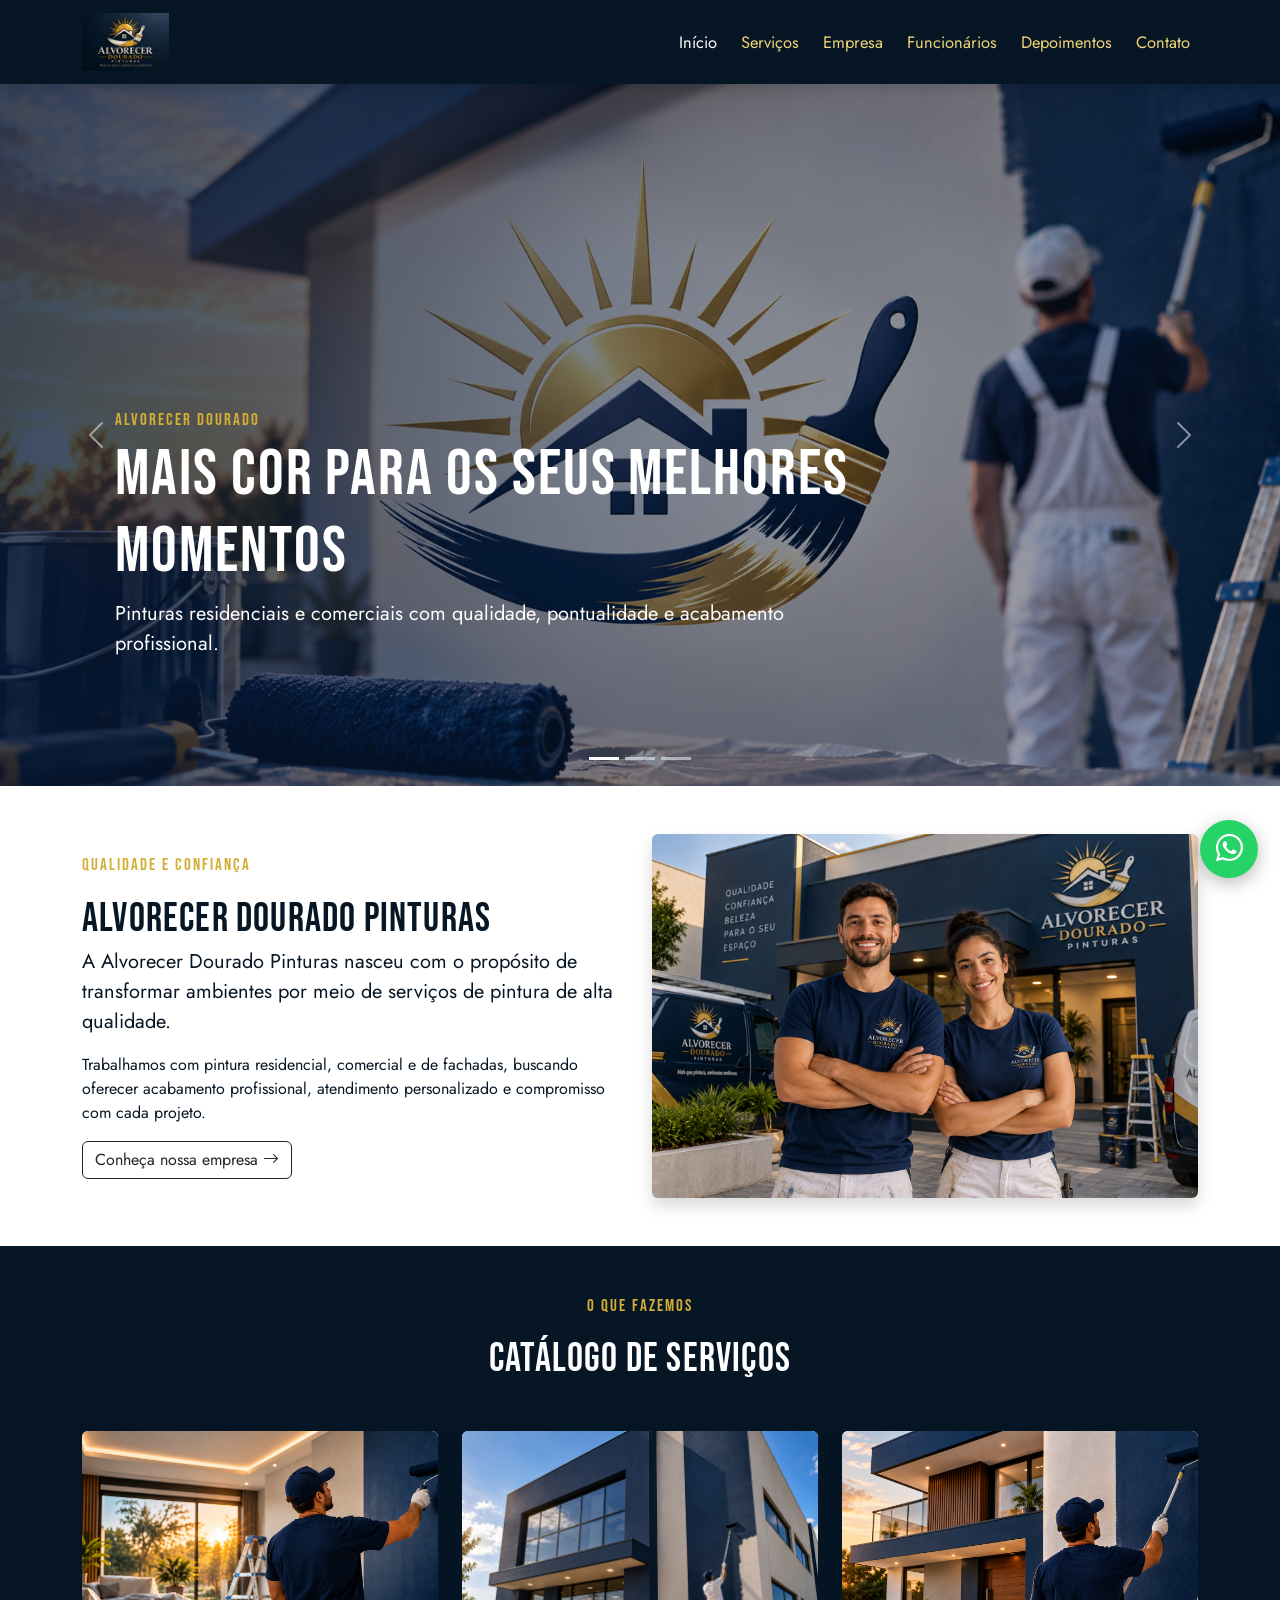
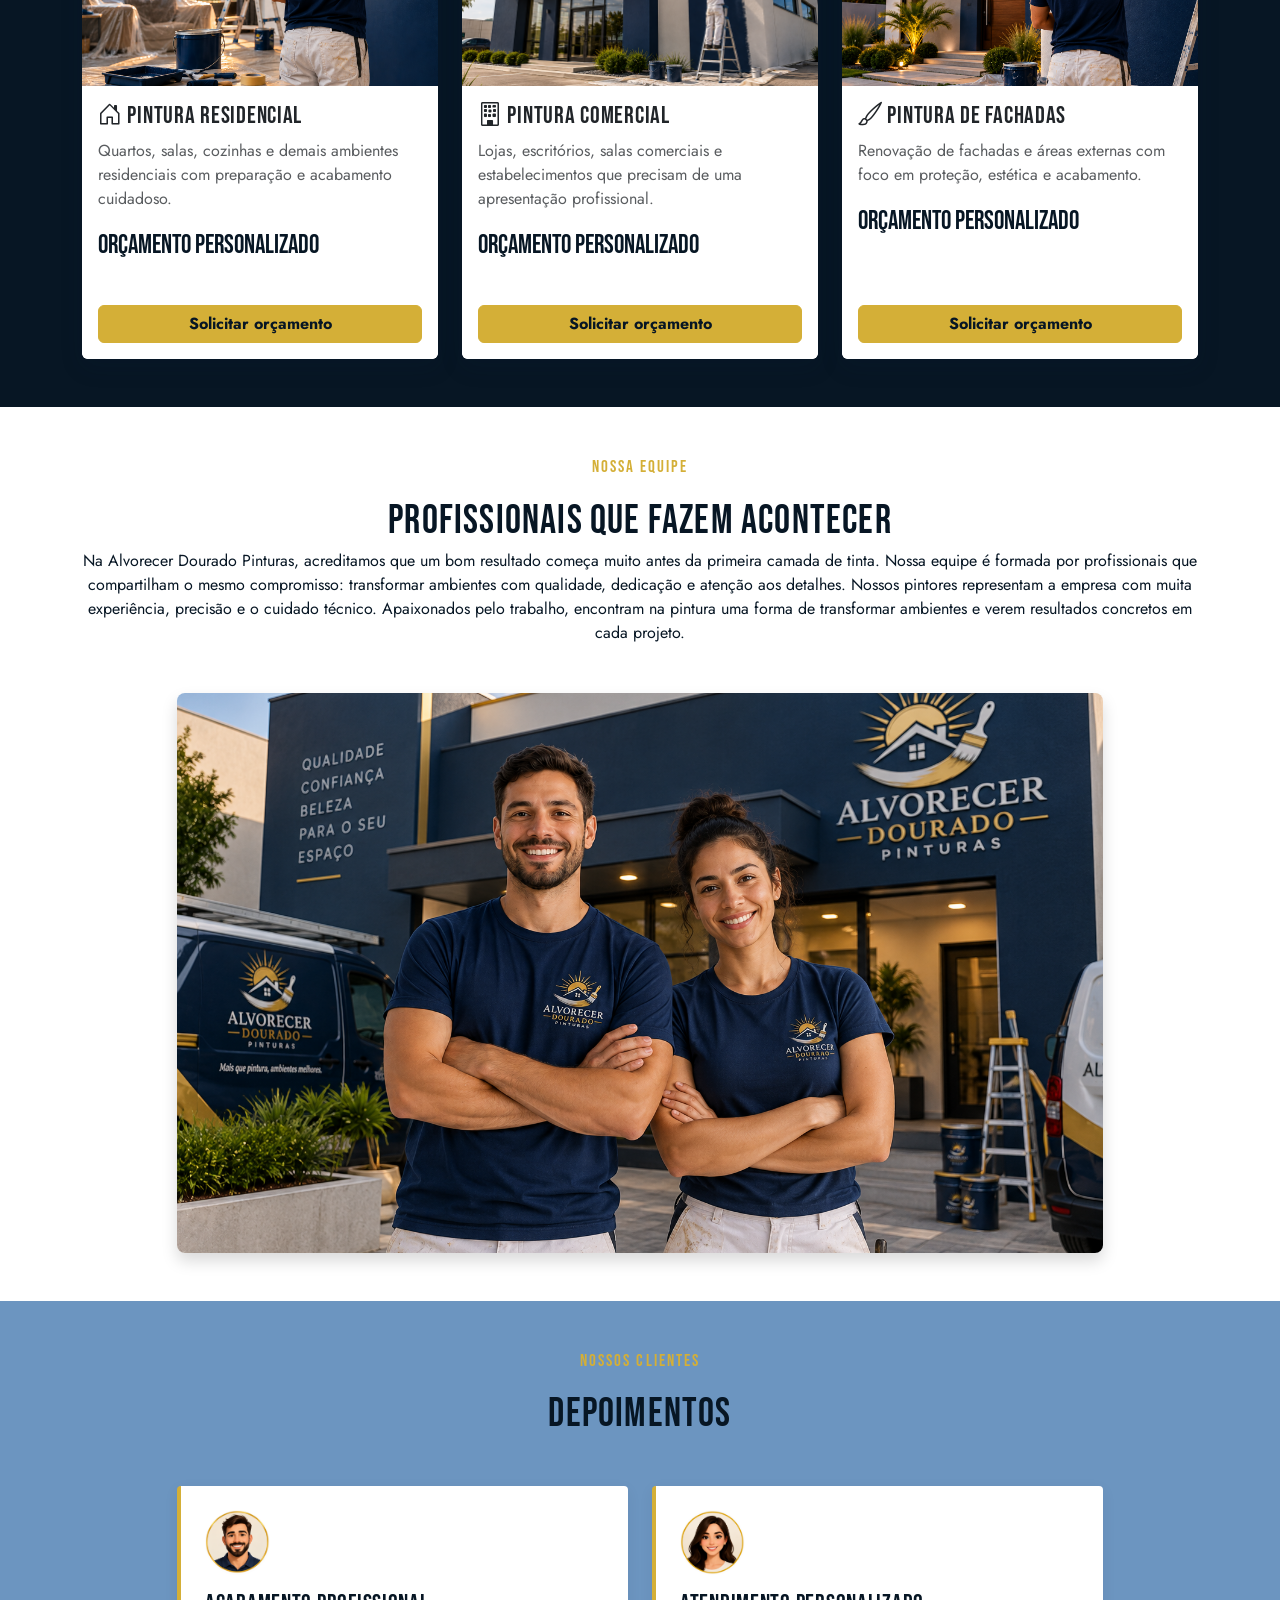
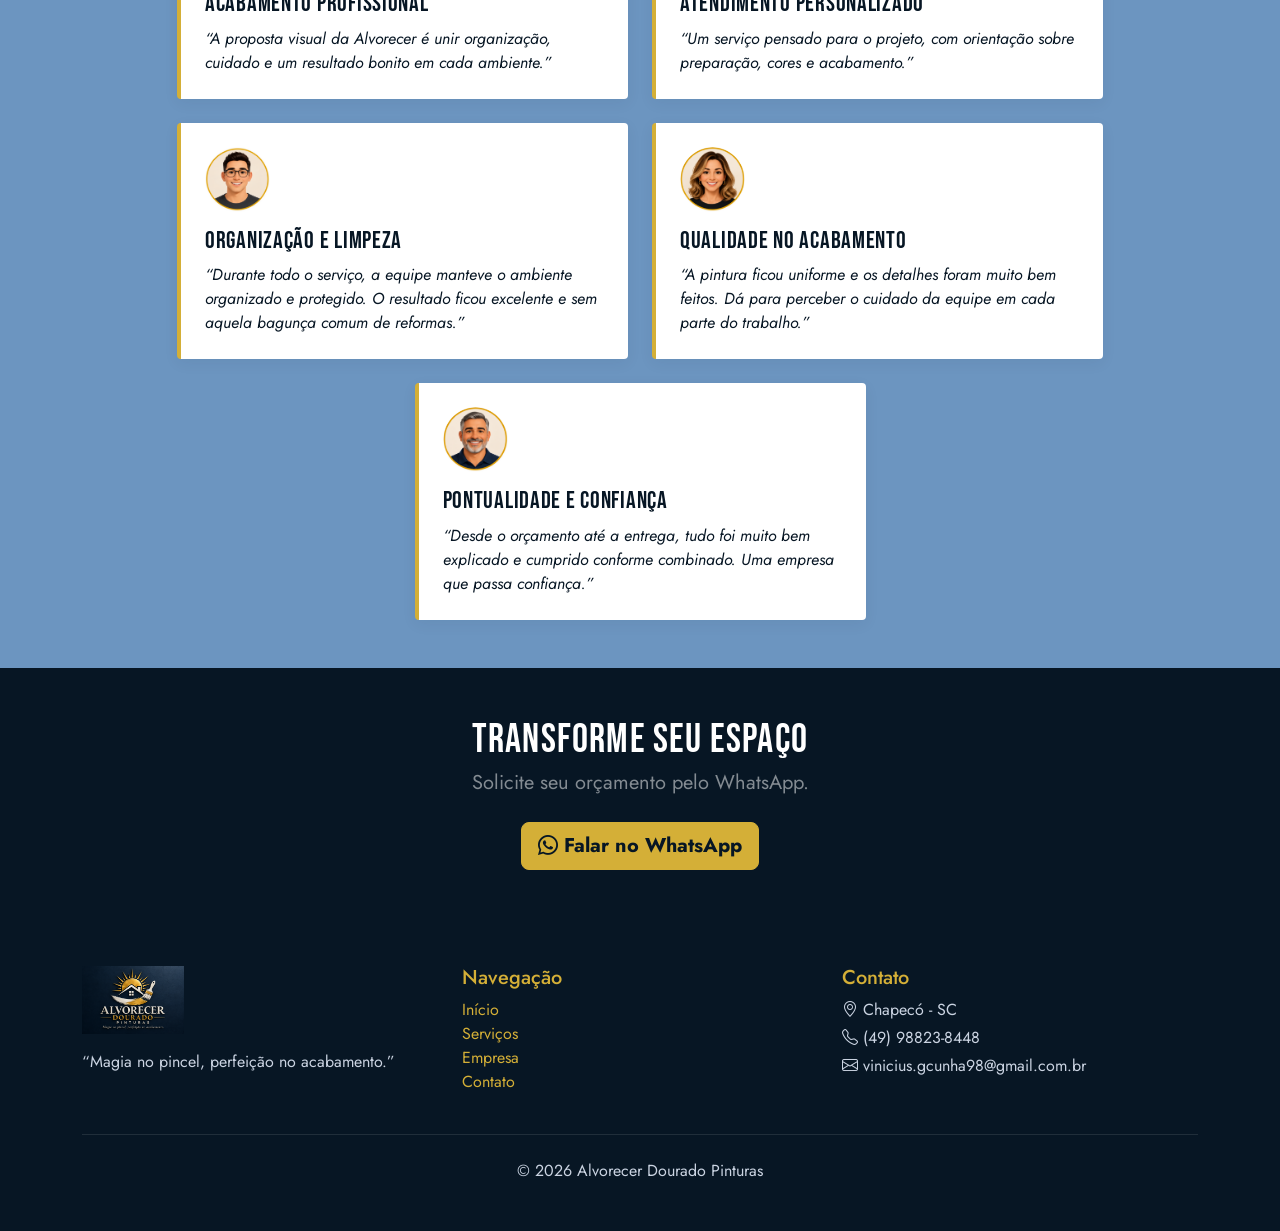
<file: index.html>
<!DOCTYPE html>
<html lang="pt-BR">
<head>
    <meta charset="UTF-8">
    <meta name="viewport" content="width=device-width, initial-scale=1.0">
    <title>Alvorecer Dourado Pinturas | Magia no pincel, perfeição no acabamento</title>
    <meta name="description" content="Alvorecer Dourado Pinturas - pintura residencial, comercial e de fachadas em Chapecó - SC.">
    <link href="https://cdn.jsdelivr.net/npm/bootstrap@5.3.3/dist/css/bootstrap.min.css" rel="stylesheet">
    <link rel="stylesheet" href="https://cdn.jsdelivr.net/npm/bootstrap-icons@1.11.3/font/bootstrap-icons.css">
    <link rel="preconnect" href="https://fonts.googleapis.com">
    <link href="https://fonts.googleapis.com/css2?family=Bebas+Neue&family=Jost:wght@400;500;600;700&display=swap" rel="stylesheet">
    <link rel="stylesheet" href="css/style.css">
</head>
<body>
    <nav class="navbar navbar-expand-lg navbar-alvorecer sticky-top py-2">
        <div class="container">
            <a class="navbar-brand" href="index.html">
                <img src="img/logo.png" alt="Alvorecer Dourado Pinturas">
            </a>
            <button class="navbar-toggler" type="button" data-bs-toggle="collapse" data-bs-target="#navMenu">
                <span class="navbar-toggler-icon"></span>
            </button>
            <div class="collapse navbar-collapse" id="navMenu">
                <ul class="navbar-nav ms-auto text-center gap-2">
                    <li class="nav-item"><a class="nav-link active" href="index.html#home">Início</a></li>
                    <li class="nav-item"><a class="nav-link" href="index.html#servicos">Serviços</a></li>
                    <li class="nav-item"><a class="nav-link" href="empresa.html">Empresa</a></li>
                    <li class="nav-item"><a class="nav-link" href="index.html#funcionarios">Funcionários</a></li>
                    <li class="nav-item"><a class="nav-link" href="index.html#depoimentos">Depoimentos</a></li>
                    <li class="nav-item"><a class="nav-link" href="contato.html">Contato</a></li>
                </ul>
            </div>
        </div>
    </nav>
    <header id="home">
        <div id="heroCarousel" class="carousel slide hero-carousel" data-bs-ride="carousel">
            <div class="carousel-indicators">
                <button type="button" data-bs-target="#heroCarousel" data-bs-slide-to="0" class="active"></button>
                <button type="button" data-bs-target="#heroCarousel" data-bs-slide-to="1"></button>
                <button type="button" data-bs-target="#heroCarousel" data-bs-slide-to="2"></button>
            </div>

            <div class="carousel-inner">
                <div class="carousel-item active service1">
                    <div class="carousel-caption text-start text-white">
                        <p class="section-kicker mb-1">ALVORECER DOURADO</p>
                        <h1 class="brand-font">Mais cor para os seus melhores momentos</h1>
                        <p class="fs-5 d-none d-md-block">Pinturas residenciais e comerciais com qualidade, pontualidade e acabamento profissional.</p>
                    </div>
                </div>

                <div class="carousel-item hero-img">
                    <div class="carousel-caption text-start text-white">
                        <p class="section-kicker mb-1">TRANSFORMANDO AMBIENTES</p>
                        <h1 class="brand-font">Magia no pincel, perfeição no acabamento</h1>
                        <p class="fs-5 d-none d-md-block">Um projeto bem pintado muda a sensação de todo ambiente.</p>
                    </div>
                </div>

                <div class="carousel-item service3">
                    <div class="carousel-caption text-start text-white">
                        <p class="section-kicker mb-1">PINTURA EXTERNA</p>
                        <h1 class="brand-font">Renove sua fachada</h1>
                        <p class="fs-5 d-none d-md-block">Valorize sua casa ou empresa com uma pintura externa feita para durar.</p>
                    </div>
                </div>
            </div>

            <button class="carousel-control-prev" type="button" data-bs-target="#heroCarousel" data-bs-slide="prev">
                <span class="carousel-control-prev-icon"></span>
            </button>
            <button class="carousel-control-next" type="button" data-bs-target="#heroCarousel" data-bs-slide="next">
                <span class="carousel-control-next-icon"></span>
            </button>
        </div>
    </header>
    <section class="py-5 bg-white">
        <div class="container">
            <div class="row align-items-center g-4">
                <div class="col-lg-6">
                    <p class="section-kicker">QUALIDADE E CONFIANÇA</p>
                    <h2 class="section-title">Alvorecer Dourado Pinturas</h2>
                    <p class="fs-5">A Alvorecer Dourado Pinturas nasceu com o propósito de transformar ambientes por meio de serviços de pintura de alta qualidade.</p>
                    <p>Trabalhamos com pintura residencial, comercial e de fachadas, buscando oferecer acabamento profissional, atendimento personalizado e compromisso com cada projeto.</p>
                    <a href="empresa.html" class="btn btn-outline-dark">
                        Conheça nossa empresa <i class="bi bi-arrow-right"></i>
                    </a>
                </div>
                <div class="col-lg-6">
                    <img src="img/funcionarios.png" class="img-fluid rounded shadow" alt="Equipe Alvorecer Dourado Pinturas">
                </div>
            </div>
        </div>
    </section>
    <section id="servicos" class="py-5 bg-navy">
        <div class="container">
            <div class="text-center mb-5">
                <p class="section-kicker text-gold">O QUE FAZEMOS</p>
                <h2 class="section-title text-white">Catálogo de Serviços</h2>
            </div>

            <div class="row g-4">
                <div class="col-md-4">
                    <div class="card card-service h-100">
                        <img src="img/pintura-residencial.png" class="card-img-top" alt="Pintura Residencial">
                        <div class="card-body">
                            <h3 class="h4"><i class="bi bi-house-door"></i> Pintura Residencial</h3>
                            <p class="text-muted">Quartos, salas, cozinhas e demais ambientes residenciais com preparação e acabamento cuidadoso.</p>
                            <p class="price-tag">Orçamento personalizado</p>
                        </div>
                        <div class="card-footer bg-white border-0 pb-3 d-grid">
                            <a href="servico1.html" class="btn btn-gold">Solicitar orçamento</a>
                        </div>
                    </div>
                </div>

                <div class="col-md-4">
                    <div class="card card-service h-100">
                        <img src="img/pintura-comercial.png" class="card-img-top" alt="Pintura Comercial">
                        <div class="card-body">
                            <h3 class="h4"><i class="bi bi-building"></i> Pintura Comercial</h3>
                            <p class="text-muted">Lojas, escritórios, salas comerciais e estabelecimentos que precisam de uma apresentação profissional.</p>
                            <p class="price-tag">Orçamento personalizado</p>
                        </div>
                        <div class="card-footer bg-white border-0 pb-3 d-grid">
                            <a href="servico2.html" class="btn btn-gold">Solicitar orçamento</a>
                        </div>
                    </div>
                </div>

                <div class="col-md-4">
                    <div class="card card-service h-100">
                        <img src="img/pintura-fachada.png" class="card-img-top" alt="Pintura de Fachadas">
                        <div class="card-body">
                            <h3 class="h4"><i class="bi bi-brush"></i> Pintura de Fachadas</h3>
                            <p class="text-muted">Renovação de fachadas e áreas externas com foco em proteção, estética e acabamento.</p>
                            <p class="price-tag">Orçamento personalizado</p>
                        </div>
                        <div class="card-footer bg-white border-0 pb-3 d-grid">
                            <a href="servico3.html" class="btn btn-gold">Solicitar orçamento</a>
                        </div>
                    </div>
                </div>
            </div>
        </div>
    </section>
    <section id="funcionarios" class="py-5 bg-white">
        <div class="container">
            <div class="text-center mb-5">
                <p class="section-kicker">NOSSA EQUIPE</p>
                <h2 class="section-title">Profissionais que fazem acontecer</h2>
                <p>Na Alvorecer Dourado Pinturas, acreditamos que um bom resultado começa muito antes da primeira camada de tinta.
                Nossa equipe é formada por profissionais que compartilham o mesmo compromisso: transformar ambientes com qualidade, dedicação e atenção aos detalhes.

                Nossos pintores representam a empresa com muita experiência, precisão e o cuidado técnico. Apaixonados pelo trabalho,
                encontram na pintura uma forma de transformar ambientes e verem resultados concretos em cada projeto.                
            </p>
            </div>

            <div class="row justify-content-center">
                <div class="col-lg-10">
                    <img src="img/funcionarios.png" class="equipe-img shadow" alt="Equipe da Alvorecer Dourado Pinturas">
                </div>
            </div>
        </div>
    </section>
        <section id="depoimentos" class="py-5">
        <div class="container">
            <div class="text-center mb-5">
                <p class="section-kicker">NOSSOS CLIENTES</p>
                <h2 class="section-title">Depoimentos</h2>
            </div>

            <div class="row g-4 justify-content-center">
                <div class="col-md-5">
                    <div class="testimonial-card">
                        <img src="img/cliente1.png" class="clientes" alt="clientes da Alvorecer Dourado Pinturas">
                        <h4>Acabamento profissional</h4>
                        <p class="mb-0 fst-italic">“A proposta visual da Alvorecer é unir organização, cuidado e um resultado bonito em cada ambiente.”</p>
                    </div>
                </div>

                <div class="col-md-5">
                    <div class="testimonial-card">
                         <img src="img/cliente2.png" class="clientes" alt="clientes da Alvorecer Dourado Pinturas">
                        <h4>Atendimento personalizado</h4>
                        <p class="mb-0 fst-italic">“Um serviço pensado para o projeto, com orientação sobre preparação, cores e acabamento.”</p>
                    </div>
                </div>

                <div class="col-md-5">
                    <div class="testimonial-card">
                         <img src="img/cliente3.png" class="clientes" alt="clientes da Alvorecer Dourado Pinturas">
                        <h4>Organização e Limpeza</h4>
                        <p class="mb-0 fst-italic">“Durante todo o serviço, a equipe manteve o ambiente organizado e protegido. O resultado ficou excelente e sem aquela bagunça comum de reformas.”</p>
                    </div>
                </div>
                
                <div class="col-md-5">
                    <div class="testimonial-card">
                         <img src="img/cliente4.png" class="clientes" alt="clientes da Alvorecer Dourado Pinturas">
                        <h4>Qualidade no Acabamento</h4>
                        <p class="mb-0 fst-italic">“A pintura ficou uniforme e os detalhes foram muito bem feitos. Dá para perceber o cuidado da equipe em cada parte do trabalho.”</p>
                    </div>
                </div>
                
                                <div class="col-md-5">
                    <div class="testimonial-card">
                         <img src="img/cliente5.png" class="clientes" alt="clientes da Alvorecer Dourado Pinturas">
                        <h4>Pontualidade e Confiança</h4>
                        <p class="mb-0 fst-italic">“Desde o orçamento até a entrega, tudo foi muito bem explicado e cumprido conforme combinado. Uma empresa que passa confiança.”</p>
                    </div>
                </div>
            </div>
        </div>
    </section>
    <section class="py-5 bg-navy text-center">
        <div class="container">
            <h2 class="text-white section-title">Transforme seu espaço</h2>
            <p class="text-white-50 fs-5 mb-4">Solicite seu orçamento pelo WhatsApp.</p>
            <a href="https://wa.me/5549988238448" target="_blank" class="btn btn-gold btn-lg">
                <i class="bi bi-whatsapp"></i> Falar no WhatsApp
            </a>
        </div>
    </section>
    <footer class="site-footer py-5">
        <div class="container">
            <div class="row g-4">
                <div class="col-md-4">
                    <img src="img/logo.png" alt="Logo Alvorecer Dourado Pinturas" class="footer-logo">
                    <p class="mt-3">“Magia no pincel, perfeição no acabamento.”</p>
                </div>

                <div class="col-md-4">
                    <h5 class="text-gold">Navegação</h5>
                    <ul class="list-unstyled">
                        <li><a href="index.html#home">Início</a></li>
                        <li><a href="index.html#servicos">Serviços</a></li>
                        <li><a href="empresa.html">Empresa</a></li>
                        <li><a href="contato.html">Contato</a></li>
                    </ul>
                </div>

                <div class="col-md-4">
                    <h5 class="text-gold">Contato</h5>
                    <p class="mb-1"><i class="bi bi-geo-alt"></i> Chapecó - SC</p>
                    <p class="mb-1"><i class="bi bi-telephone"></i> (49) 98823-8448</p>
                    <p class="mb-1"><i class="bi bi-envelope"></i> vinicius.gcunha98@gmail.com.br</p>
                </div>
            </div>

            <hr class="border-secondary my-4">
            <p class="text-center mb-0">© 2026 Alvorecer Dourado Pinturas</p>
        </div>
    </footer>
    <a href="https://wa.me/5549988238448" target="_blank" class="whatsapp-float" aria-label="WhatsApp">
        <i class="bi bi-whatsapp"></i>
    </a>
    <script src="https://cdn.jsdelivr.net/npm/bootstrap@5.3.3/dist/js/bootstrap.bundle.min.js"></script>
</body>
</html>
</file>
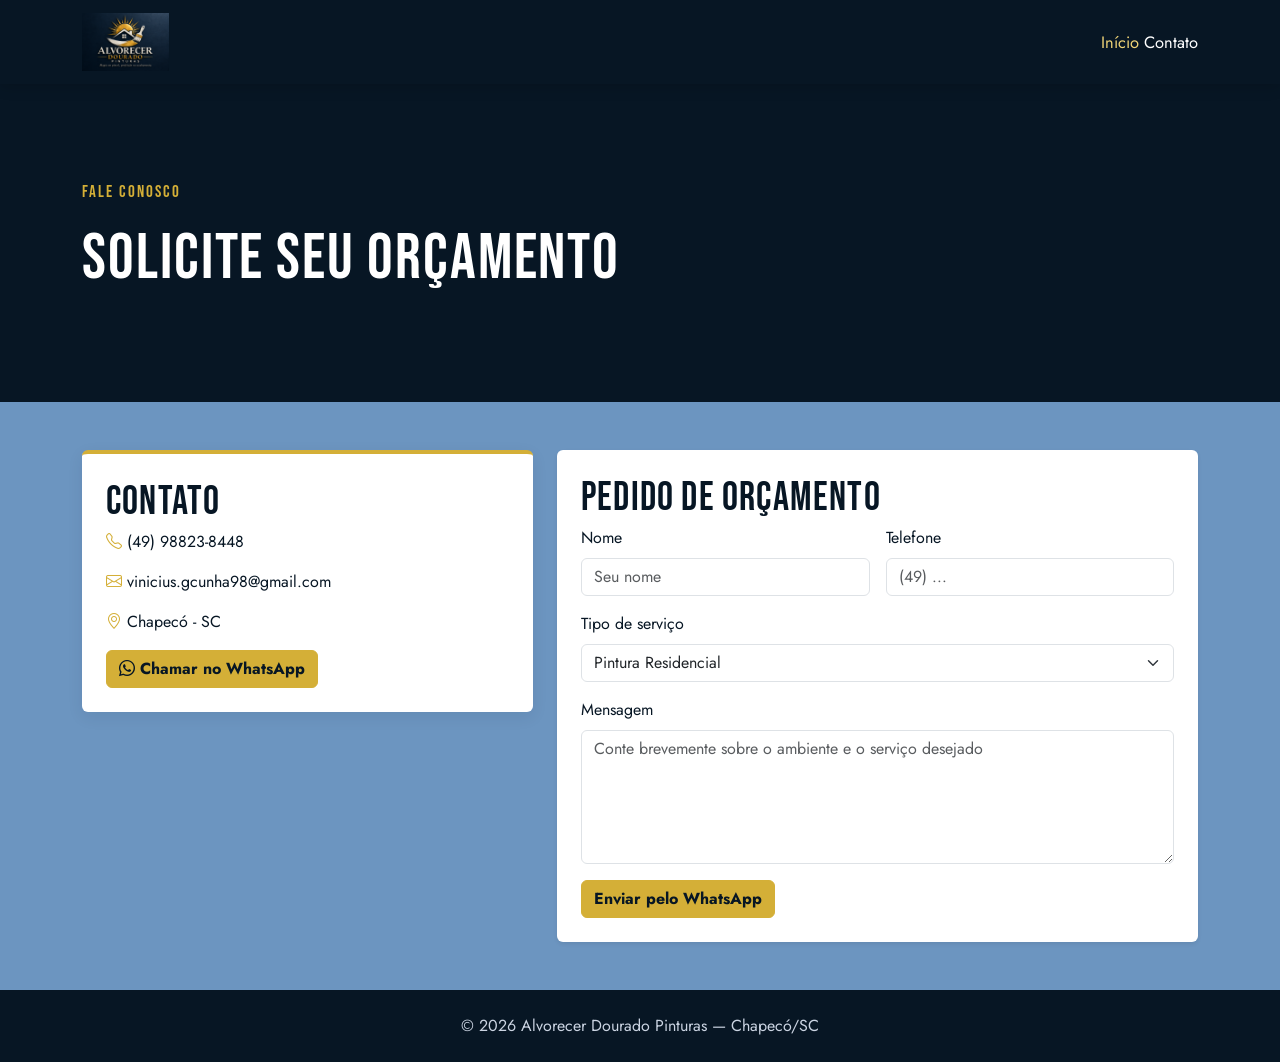
<file: contato.html>
<!DOCTYPE html>
<html lang="pt-BR">

<head>
    <meta charset="UTF-8">
    <meta name="viewport" content="width=device-width, initial-scale=1.0">
    <title>Contato | Alvorecer Dourado Pinturas</title>

    <link href="https://cdn.jsdelivr.net/npm/bootstrap@5.3.3/dist/css/bootstrap.min.css" rel="stylesheet">
    <link rel="stylesheet" href="https://cdn.jsdelivr.net/npm/bootstrap-icons@1.11.3/font/bootstrap-icons.css">
    <link rel="preconnect" href="https://fonts.googleapis.com">
    <link href="https://fonts.googleapis.com/css2?family=Bebas+Neue&family=Jost:wght@400;500;600;700&display=swap" rel="stylesheet">
    <link rel="stylesheet" href="css/style.css">
</head>

<body>
    <nav class="navbar navbar-expand-lg navbar-alvorecer sticky-top py-2">
        <div class="container">
            <a class="navbar-brand" href="index.html">
                <img src="img/logo.png" alt="Logo">
            </a>

            <div class="ms-auto">
                <a href="index.html" class="nav-link d-inline">Início</a>
                
                <a href="contato.html" class="nav-link d-inline active">Contato</a>
            </div>
        </div>
    </nav>

    <section class="service-hero py-5">
        <div class="container py-5">
            <p class="section-kicker">FALE CONOSCO</p>
            <h1 class="text-white display-3">Solicite seu orçamento</h1>
        </div>
    </section>

    <main class="py-5">
        <div class="container">
            <div class="row g-4">

                <div class="col-lg-5">
                    <div class="info-box p-4 rounded">
                        <h2 class="section-title">Contato</h2>

                        <p>
                            <i class="bi bi-telephone text-gold"></i>
                            (49) 98823-8448
                        </p>

                        <p>
                            <i class="bi bi-envelope text-gold"></i>
                            vinicius.gcunha98@gmail.com
                        </p>

                        <p>
                            <i class="bi bi-geo-alt text-gold"></i>
                            Chapecó - SC
                        </p>

                        <a
                            href="https://wa.me/5549988238448"
                            target="_blank"
                            class="btn btn-gold"
                        >
                            <i class="bi bi-whatsapp"></i>
                            Chamar no WhatsApp
                        </a>
                    </div>
                </div>
                <div class="col-lg-7">
                    <div class="bg-white p-4 rounded shadow-sm">
                        <h2 class="section-title">Pedido de orçamento</h2>

                        <form>
                            <div class="row g-3">
                                <div class="col-md-6">
                                    <label class="form-label">Nome</label>
                                    <input
                                        class="form-control"
                                        placeholder="Seu nome"
                                    >
                                </div>

                                <div class="col-md-6">
                                    <label class="form-label">Telefone</label>
                                    <input
                                        class="form-control"
                                        placeholder="(49) ..."
                                    >
                                </div>

                                <div class="col-12">
                                    <label class="form-label">Tipo de serviço</label>

                                    <select class="form-select">
                                        <option>Pintura Residencial</option>
                                        <option>Pintura Comercial</option>
                                        <option>Pintura de Fachadas</option>
                                    </select>
                                </div>

                                <div class="col-12">
                                    <label class="form-label">Mensagem</label>

                                    <textarea
                                        class="form-control"
                                        rows="5"
                                        placeholder="Conte brevemente sobre o ambiente e o serviço desejado"
                                    ></textarea>
                                </div>

                                <div class="col-12">
                                    <a
                                        href="https://wa.me/5549988238448"
                                        target="_blank"
                                        class="btn btn-gold"
                                    >
                                        Enviar pelo WhatsApp
                                    </a>
                                </div>

                            </div>
                        </form>
                    </div>
                </div>

            </div>
        </div>
    </main>
    <footer class="site-footer py-4">
        <div class="container text-center">
            © 2026 Alvorecer Dourado Pinturas — Chapecó/SC
        </div>
    </footer>
    <script src="https://cdn.jsdelivr.net/npm/bootstrap@5.3.3/dist/js/bootstrap.bundle.min.js"></script>
</body>
</html>
</file>
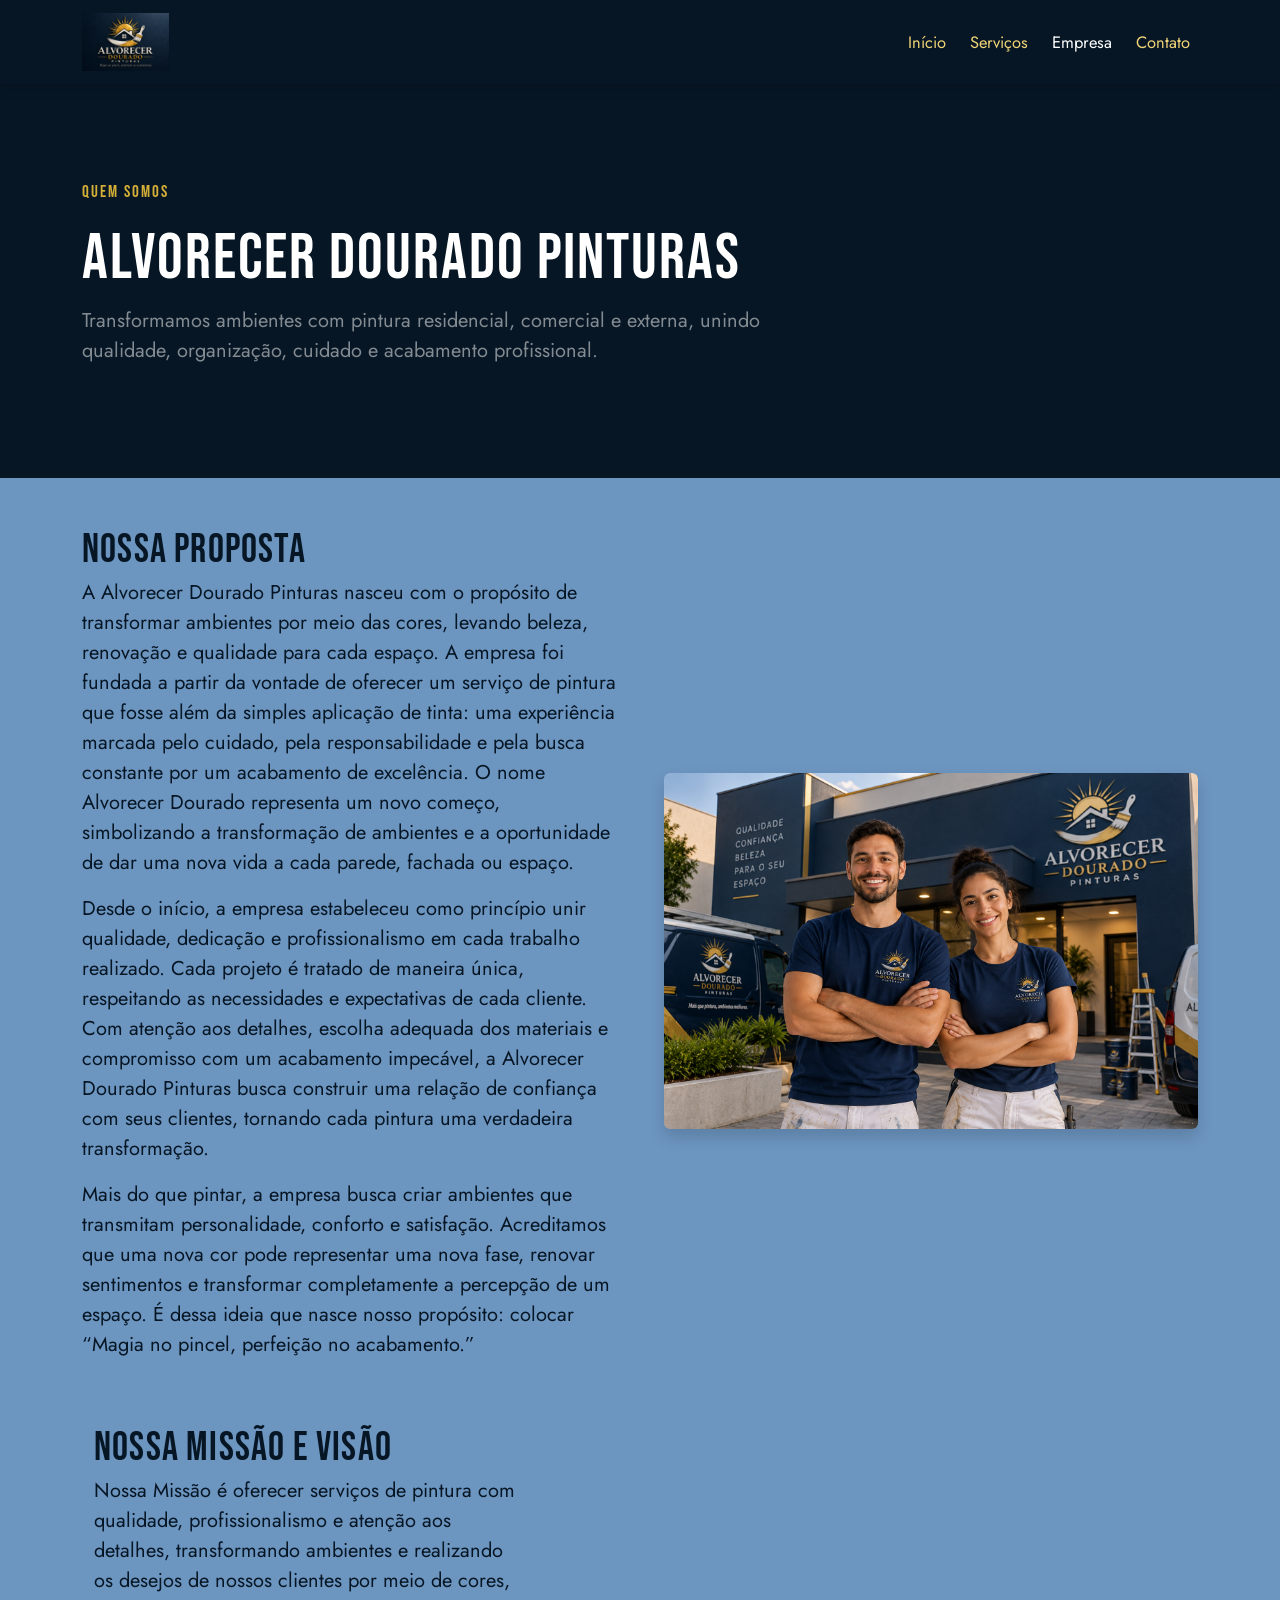
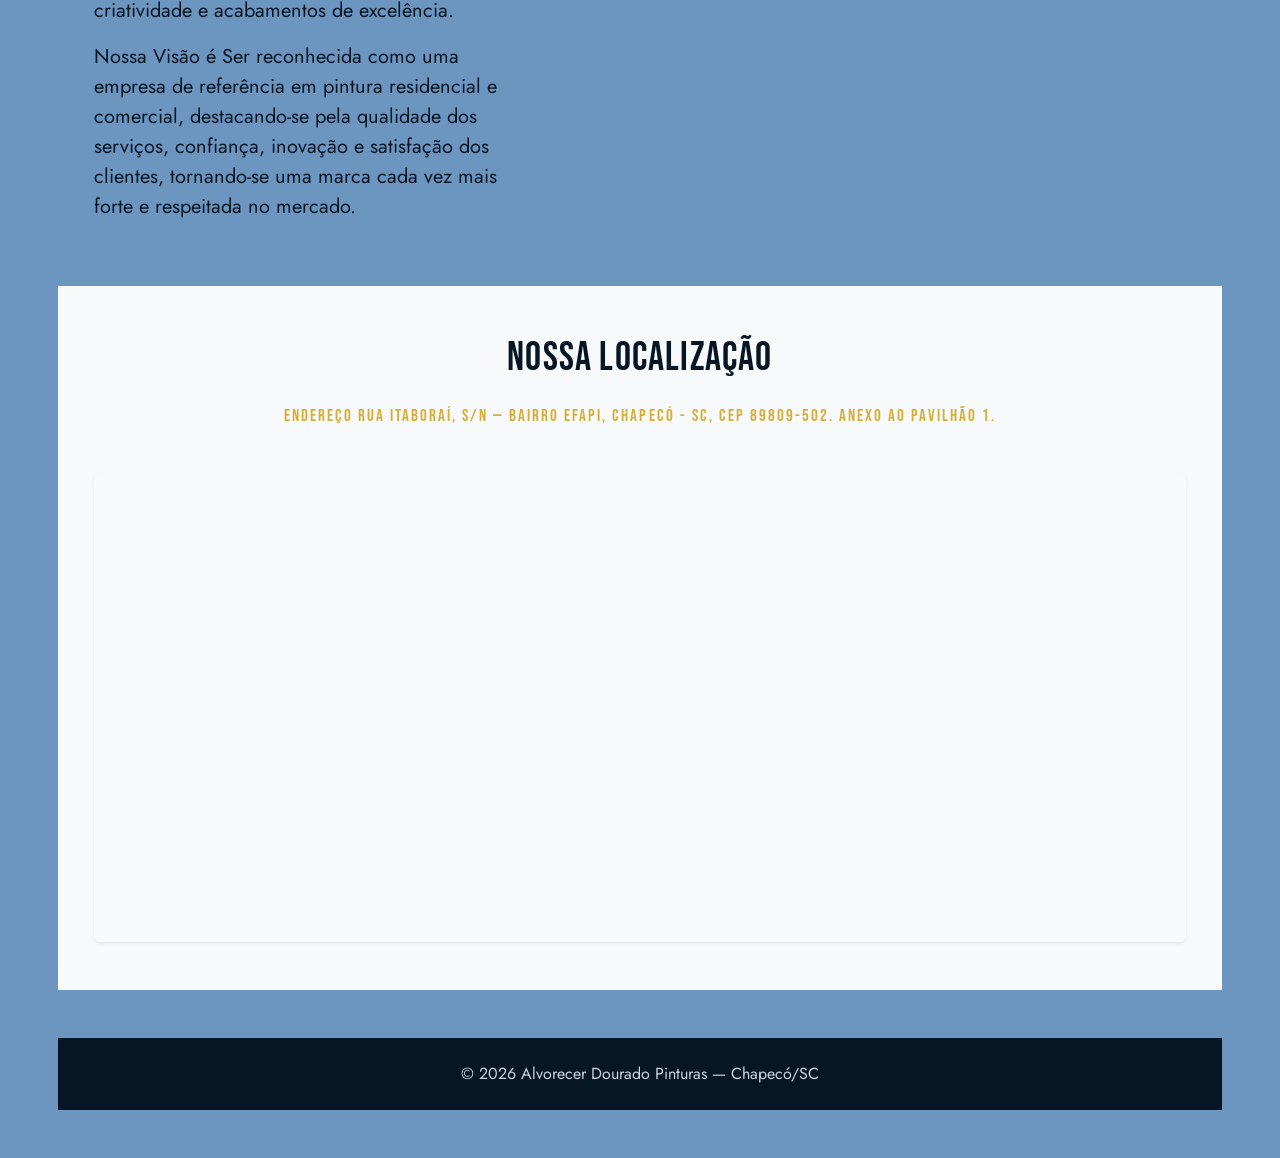
<file: empresa.html>
<!DOCTYPE html>
<html lang="pt-BR">

<head>
    <meta charset="UTF-8">
    <meta name="viewport" content="width=device-width, initial-scale=1.0">
    <title>Empresa | Alvorecer Dourado Pinturas</title>

    <link href="https://cdn.jsdelivr.net/npm/bootstrap@5.3.3/dist/css/bootstrap.min.css" rel="stylesheet">
    <link rel="stylesheet" href="https://cdn.jsdelivr.net/npm/bootstrap-icons@1.11.3/font/bootstrap-icons.css">
    <link rel="preconnect" href="https://fonts.googleapis.com">
    <link href="https://fonts.googleapis.com/css2?family=Bebas+Neue&family=Jost:wght@400;500;600;700&display=swap" rel="stylesheet">
    <link rel="stylesheet" href="css/style.css">
</head>
<body>
    <nav class="navbar navbar-expand-lg navbar-alvorecer sticky-top py-2">
        <div class="container">
            <a class="navbar-brand" href="index.html">
                <img src="img/logo.png" alt="Logo">
            </a>

            <button class="navbar-toggler" type="button" data-bs-toggle="collapse" data-bs-target="#navMenu">
                <span class="navbar-toggler-icon"></span>
            </button>

            <div class="collapse navbar-collapse" id="navMenu">
                <ul class="navbar-nav ms-auto gap-2">
                    <li class="nav-item"><a class="nav-link" href="index.html">Início</a></li>
                    <li class="nav-item"><a class="nav-link" href="index.html#servicos">Serviços</a></li>
                    <li class="nav-item"><a class="nav-link active" href="empresa.html">Empresa</a></li>
                    <li class="nav-item"><a class="nav-link" href="contato.html">Contato</a></li>
                </ul>
            </div>
        </div>
    </nav>
    <section class="service-hero py-5">
        <div class="container py-5">
            <p class="section-kicker">QUEM SOMOS</p>
            <h1 class="text-white display-3">Alvorecer Dourado Pinturas</h1>
            <p class="text-white-50 fs-5 col-lg-8">
                Transformamos ambientes com pintura residencial, comercial e externa,
                unindo qualidade, organização, cuidado e acabamento profissional.
            </p>
        </div>
    </section>

    <main class="py-5">
        <div class="container">
            <div class="row align-items-center g-5">

                <div class="col-lg-6">
                    <h2 class="section-title">Nossa proposta</h2>

                    <p class="fs-5">
                        A Alvorecer Dourado Pinturas nasceu com o propósito de transformar ambientes
                        por meio das cores, levando beleza, renovação e qualidade para cada espaço. A
                        empresa foi fundada a partir da vontade de oferecer um serviço de pintura que
                        fosse além da simples aplicação de tinta: uma experiência marcada pelo cuidado,
                        pela responsabilidade e pela busca constante por um acabamento de excelência.
                        O nome Alvorecer Dourado representa um novo começo, simbolizando a
                        transformação de ambientes e a oportunidade de dar uma nova vida a cada
                        parede, fachada ou espaço. </p>
                        <p class="fs-5">
                        Desde o início, a empresa estabeleceu como princípio unir qualidade, dedicação e
                        profissionalismo em cada trabalho realizado. Cada projeto é tratado de maneira
                        única, respeitando as necessidades e expectativas de cada cliente. Com atenção
                        aos detalhes, escolha adequada dos materiais e compromisso com um
                        acabamento impecável, a Alvorecer Dourado Pinturas busca construir uma
                        relação de confiança com seus clientes, tornando cada pintura uma verdadeira
                        transformação.</p>
                        <p class="fs-5">
                        Mais do que pintar, a empresa busca criar ambientes que transmitam
                        personalidade, conforto e satisfação. Acreditamos que uma nova cor pode
                        representar uma nova fase, renovar sentimentos e transformar completamente a
                        percepção de um espaço. É dessa ideia que nasce nosso propósito: colocar
                        “Magia no pincel, perfeição no acabamento.”
                    </p>
                </div>

                <div class="col-lg-6">
                    <img
                        src="img/funcionarios.png"
                        class="img-fluid rounded shadow"
                        alt="Equipe Alvorecer"
                    >
                </div>

                 <main class="py-6">
        <div class="container">
            <div class="row align-items-center g-5">

                <div class="col-lg-5">
                    <h2 class="section-title">NOSSA MISSÃO E VISÃO</h2>
                    <p class="fs-5">
                    Nossa Missão é oferecer serviços de pintura com qualidade, profissionalismo e atenção aos 
                    detalhes, transformando ambientes e realizando os desejos de nossos clientes 
                    por meio de cores, criatividade e acabamentos de excelência. 
                    <p class="fs-5">
                    Nossa Visão é Ser reconhecida como uma empresa de referência em pintura residencial e 
                    comercial, destacando-se pela qualidade dos serviços, confiança, inovação e 
                    satisfação dos clientes, tornando-se uma marca cada vez mais forte e respeitada 
                    no mercado. </p>
            </div>
        </div>
    </main>
                
        <section class="py-5 bg-light">
        <div class="container">
            <h2 class="section-title text-center mb-4">Nossa Localização</h2>
            <h2 class="section-kicker text-center mb-5">Endereço Rua Itaboraí, S/N — Bairro Efapi, Chapecó - SC, CEP 89809-502. 
            Anexo ao pavilhão 1.</h2>
            <div class="ratio ratio-21x9 shadow-sm rounded overflow-hidden">
                <iframe src="https://www.google.com/maps/embed?pb=!1m18!1m12!1m3!1d25713.71879671756!2d-52.69619666497056!3d-27.098872198316883!2m3!1f0!2f0!3f0!3m2!1i1024!2i768!4f13.1!3m3!1m2!1s0x94e4b500f9a466df%3A0x24d5bd1729c4a5a5!2sParque%20da%20EFAPI!5e1!3m2!1spt-BR!2sbr!4v1789427485035!5m2!1spt-BR!2sbr" style="border:0;" allowfullscreen="" loading="lazy" referrerpolicy="strict-origin-when-cross-origin"></iframe>
            </div>
        </div>
    </section>
    
    <footer class="site-footer py-4">
        <div class="container text-center">
            © 2026 Alvorecer Dourado Pinturas — Chapecó/SC
        </div>
    </footer>
    <script src="https://cdn.jsdelivr.net/npm/bootstrap@5.3.3/dist/js/bootstrap.bundle.min.js"></script>
</body>
</html>
</file>
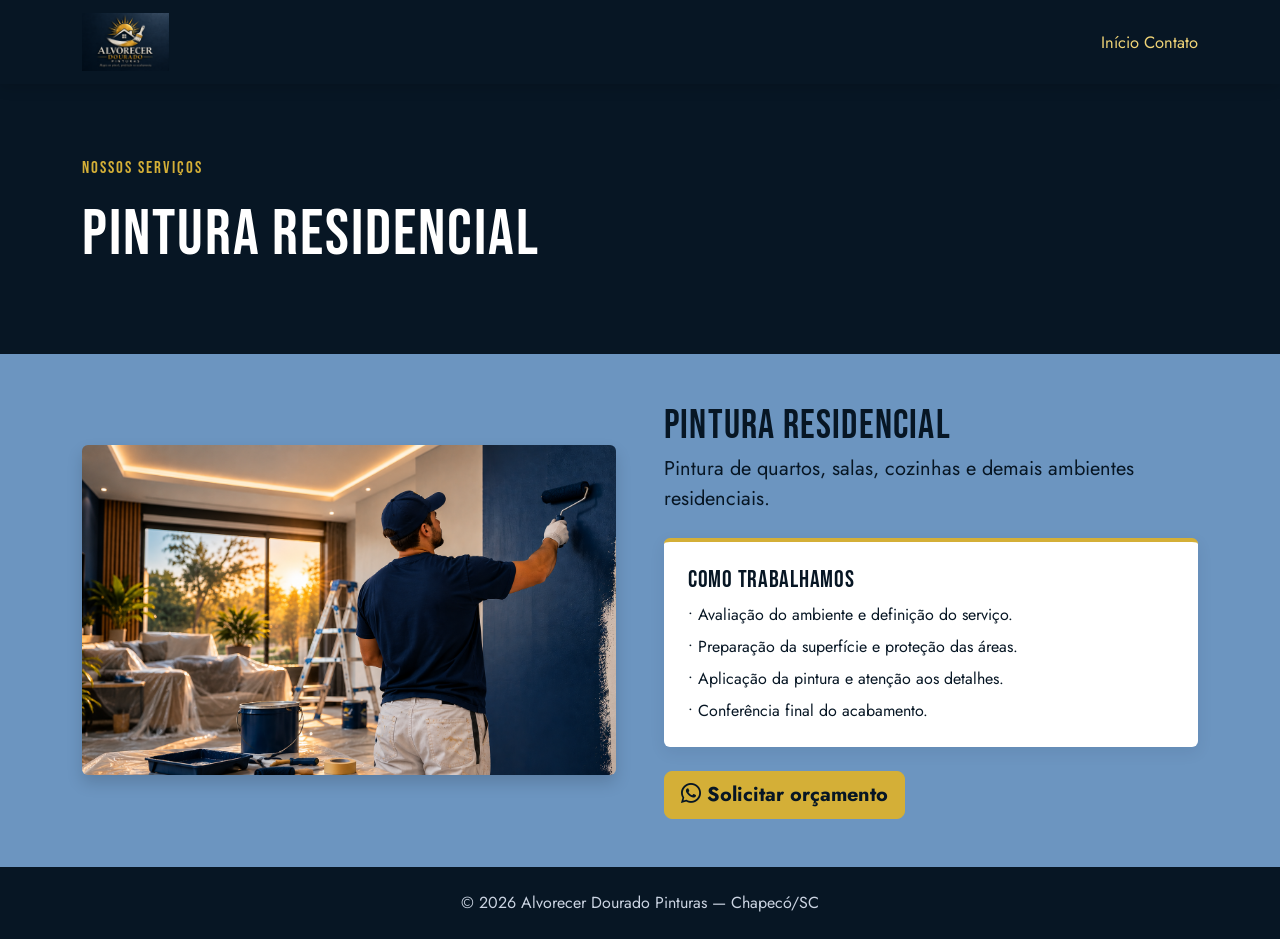
<file: servico1.html>
<!DOCTYPE html>
<html lang="pt-BR">

<head>
    <meta charset="UTF-8">
    <meta name="viewport" content="width=device-width, initial-scale=1.0">
    <title>Pintura Residencial | Alvorecer Dourado Pinturas</title>

    <link href="https://cdn.jsdelivr.net/npm/bootstrap@5.3.3/dist/css/bootstrap.min.css" rel="stylesheet">
    <link rel="stylesheet" href="https://cdn.jsdelivr.net/npm/bootstrap-icons@1.11.3/font/bootstrap-icons.css">
    <link rel="preconnect" href="https://fonts.googleapis.com">
    <link href="https://fonts.googleapis.com/css2?family=Bebas+Neue&family=Jost:wght@400;500;600;700&display=swap" rel="stylesheet">
    <link rel="stylesheet" href="css/style.css">
</head>
<body>
    <nav class="navbar navbar-expand-lg navbar-alvorecer sticky-top py-2">
        <div class="container">
            <a class="navbar-brand" href="index.html">
                <img src="img/logo.png" alt="Logo">
            </a>

            <div class="ms-auto">
                <a href="index.html" class="nav-link d-inline">Início</a>
                <a href="contato.html" class="nav-link d-inline">Contato</a>
            </div>
        </div>
    </nav>
    <section class="service-hero py-5">
        <div class="container py-4">
            <p class="section-kicker">NOSSOS SERVIÇOS</p>
            <h1 class="text-white display-3">Pintura Residencial</h1>
        </div>
    </section>
    <main class="py-5">
        <div class="container">
            <div class="row g-5 align-items-center">

                <div class="col-lg-6">
                    <img src="img/pintura-residencial.png" class="detail-thumb shadow" alt="Pintura Residencial">
                </div>

                <div class="col-lg-6">
                    <h2 class="section-title">Pintura Residencial</h2>

                    <p class="fs-5">
                        Pintura de quartos, salas, cozinhas e demais ambientes residenciais.
                    </p>

                    <div class="info-box p-4 rounded mt-4">
                        <h4>Como trabalhamos</h4>
                        <p class="mb-2">• Avaliação do ambiente e definição do serviço.</p>
                        <p class="mb-2">• Preparação da superfície e proteção das áreas.</p>
                        <p class="mb-2">• Aplicação da pintura e atenção aos detalhes.</p>
                        <p class="mb-0">• Conferência final do acabamento.</p>
                    </div>

                    <a
                        href="https://wa.me/5549988238448"
                        target="_blank"
                        class="btn btn-gold btn-lg mt-4"
                    >
                        <i class="bi bi-whatsapp"></i>
                        Solicitar orçamento
                    </a>
                </div>

            </div>
        </div>
    </main>
   <footer class="site-footer py-4">
        <div class="container text-center">
            © 2026 Alvorecer Dourado Pinturas — Chapecó/SC
        </div>
    </footer>
    <script src="https://cdn.jsdelivr.net/npm/bootstrap@5.3.3/dist/js/bootstrap.bundle.min.js"></script>
</body>
</html>
</file>
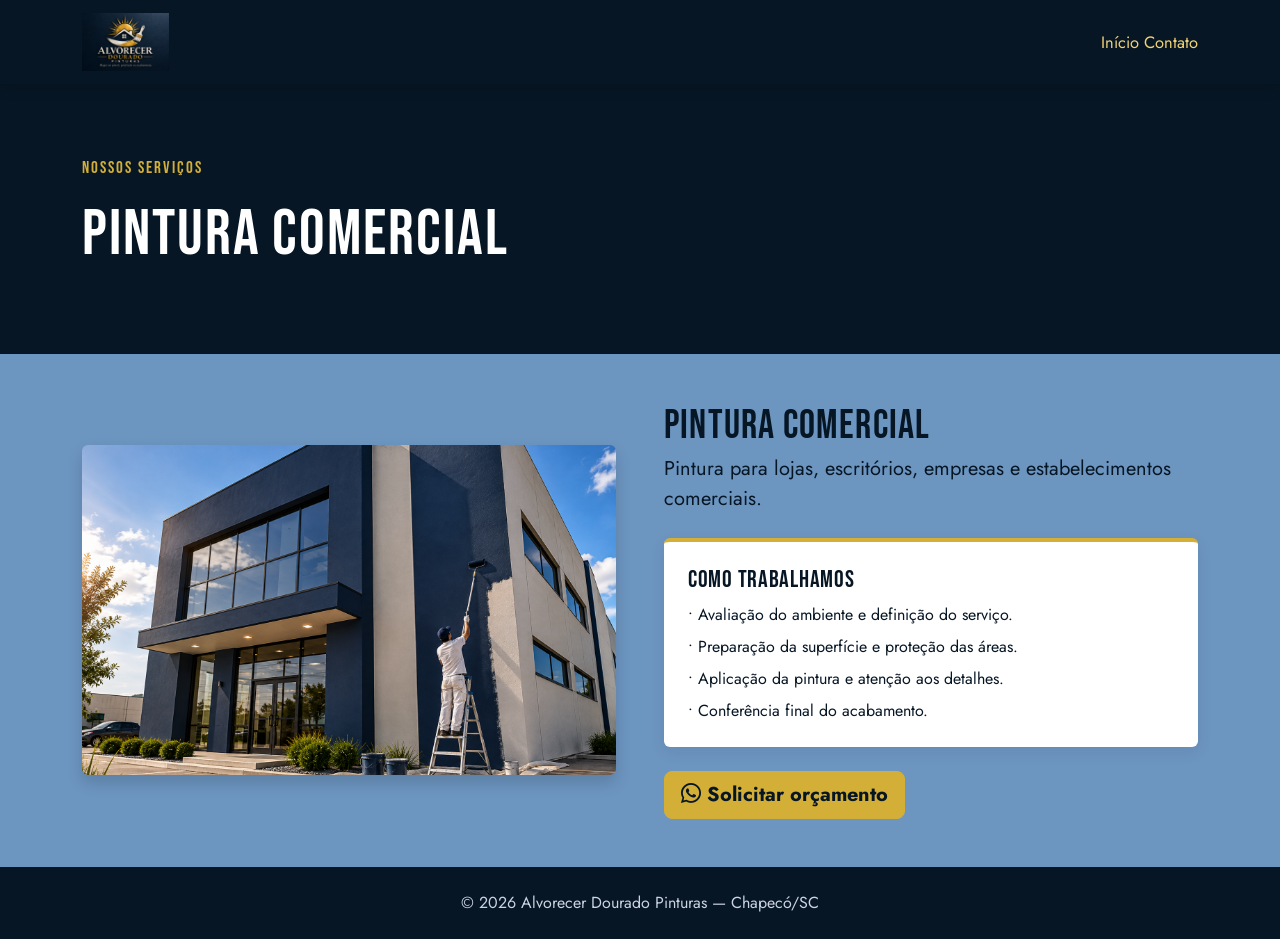
<file: servico2.html>
<!DOCTYPE html>
<html lang="pt-BR">
<head>
    <meta charset="UTF-8">
    <meta name="viewport" content="width=device-width, initial-scale=1.0">
    <title>Pintura Comercial | Alvorecer Dourado Pinturas</title>

    <link href="https://cdn.jsdelivr.net/npm/bootstrap@5.3.3/dist/css/bootstrap.min.css" rel="stylesheet">
    <link rel="stylesheet" href="https://cdn.jsdelivr.net/npm/bootstrap-icons@1.11.3/font/bootstrap-icons.css">
    <link rel="preconnect" href="https://fonts.googleapis.com">
    <link href="https://fonts.googleapis.com/css2?family=Bebas+Neue&family=Jost:wght@400;500;600;700&display=swap" rel="stylesheet">
    <link rel="stylesheet" href="css/style.css">
</head>
<body>
    <nav class="navbar navbar-expand-lg navbar-alvorecer sticky-top py-2">
        <div class="container">
            <a class="navbar-brand" href="index.html">
                <img src="img/logo.png" alt="Logo">
            </a>

            <div class="ms-auto">
                <a href="index.html" class="nav-link d-inline">Início</a>
                <a href="contato.html" class="nav-link d-inline">Contato</a>
            </div>
        </div>
    </nav>
    <section class="service-hero py-5">
        <div class="container py-4">
            <p class="section-kicker">NOSSOS SERVIÇOS</p>
            <h1 class="text-white display-3">Pintura Comercial</h1>
        </div>
    </section>
    <main class="py-5">
        <div class="container">
            <div class="row g-5 align-items-center">

                <div class="col-lg-6">
                    <img src="img/pintura-comercial.png" class="detail-thumb shadow" alt="Pintura Comercial">
                </div>

                <div class="col-lg-6">
                    <h2 class="section-title">Pintura Comercial</h2>

                    <p class="fs-5">
                        Pintura para lojas, escritórios, empresas e estabelecimentos comerciais.
                    </p>

                    <div class="info-box p-4 rounded mt-4">
                        <h4>Como trabalhamos</h4>
                        <p class="mb-2">• Avaliação do ambiente e definição do serviço.</p>
                        <p class="mb-2">• Preparação da superfície e proteção das áreas.</p>
                        <p class="mb-2">• Aplicação da pintura e atenção aos detalhes.</p>
                        <p class="mb-0">• Conferência final do acabamento.</p>
                    </div>

                    <a href="https://wa.me/5549988238448" target="_blank" class="btn btn-gold btn-lg mt-4">
                        <i class="bi bi-whatsapp"></i> Solicitar orçamento
                    </a>
                </div>

            </div>
        </div>
    </main>
    <footer class="site-footer py-4">
        <div class="container text-center">
            © 2026 Alvorecer Dourado Pinturas — Chapecó/SC
        </div>
    </footer>
    <script src="https://cdn.jsdelivr.net/npm/bootstrap@5.3.3/dist/js/bootstrap.bundle.min.js"></script>
</body>
</html>
</file>
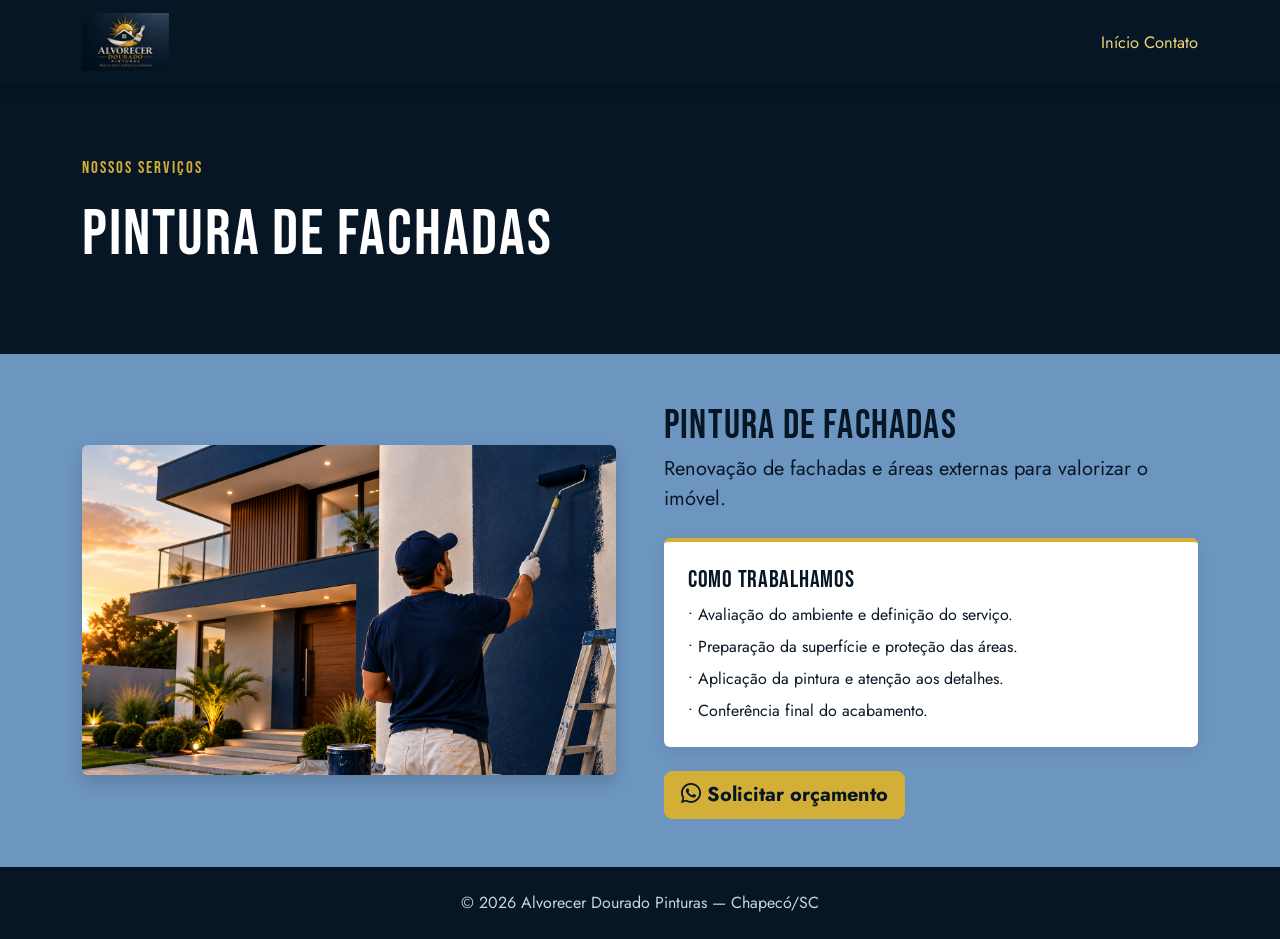
<file: servico3.html>
<!DOCTYPE html>
<html lang="pt-BR">
<head>
    <meta charset="UTF-8">
    <meta name="viewport" content="width=device-width, initial-scale=1.0">
    <title>Pintura de Fachadas | Alvorecer Dourado Pinturas</title>

    <link href="https://cdn.jsdelivr.net/npm/bootstrap@5.3.3/dist/css/bootstrap.min.css" rel="stylesheet">
    <link rel="stylesheet" href="https://cdn.jsdelivr.net/npm/bootstrap-icons@1.11.3/font/bootstrap-icons.css">
    <link rel="preconnect" href="https://fonts.googleapis.com">
    <link href="https://fonts.googleapis.com/css2?family=Bebas+Neue&family=Jost:wght@400;500;600;700&display=swap" rel="stylesheet">
    <link rel="stylesheet" href="css/style.css">
</head>
<body>
    <nav class="navbar navbar-expand-lg navbar-alvorecer sticky-top py-2">
        <div class="container">
            <a class="navbar-brand" href="index.html">
                <img src="img/logo.png" alt="Logo">
            </a>

            <div class="ms-auto">
                <a href="index.html" class="nav-link d-inline">Início</a>
                <a href="contato.html" class="nav-link d-inline">Contato</a>
            </div>
        </div>
    </nav>
    <section class="service-hero py-5">
        <div class="container py-4">
            <p class="section-kicker">NOSSOS SERVIÇOS</p>
            <h1 class="text-white display-3">Pintura de Fachadas</h1>
        </div>
    </section>
    <main class="py-5">
        <div class="container">
            <div class="row g-5 align-items-center">

                <div class="col-lg-6">
                    <img src="img/pintura-fachada.png" class="detail-thumb shadow" alt="Pintura de Fachadas">
                </div>

                <div class="col-lg-6">
                    <h2 class="section-title">Pintura de Fachadas</h2>

                    <p class="fs-5">
                        Renovação de fachadas e áreas externas para valorizar o imóvel.
                    </p>

                    <div class="info-box p-4 rounded mt-4">
                        <h4>Como trabalhamos</h4>
                        <p class="mb-2">• Avaliação do ambiente e definição do serviço.</p>
                        <p class="mb-2">• Preparação da superfície e proteção das áreas.</p>
                        <p class="mb-2">• Aplicação da pintura e atenção aos detalhes.</p>
                        <p class="mb-0">• Conferência final do acabamento.</p>
                    </div>

                    <a href="https://wa.me/5549988238448" target="_blank" class="btn btn-gold btn-lg mt-4">
                        <i class="bi bi-whatsapp"></i> Solicitar orçamento
                    </a>
                </div>

            </div>
        </div>
    </main>
    <footer class="site-footer py-4">
        <div class="container text-center">
            © 2026 Alvorecer Dourado Pinturas — Chapecó/SC
        </div>
    </footer>
    <script src="https://cdn.jsdelivr.net/npm/bootstrap@5.3.3/dist/js/bootstrap.bundle.min.js"></script>
</body>
</html>
</file>
<file: css/style.css>
:root {
    --navy: #071624;
    --navy2: #0D2A55;
    --gold: #D4AF37;
    --gold2: #F0D477;
    --cream: #6c95c0;
    --ink: #071624;
    --white: #fff;
}

body {
    font-family: 'Jost', sans-serif;
    color: var(--ink);
    background: var(--cream);
}

h1, h2, h3, h4, .brand-font {
    font-family: 'Bebas Neue', sans-serif;
    letter-spacing: .03em;
}

.navbar-alvorecer {
    background: var(--navy);
    box-shadow: 0 2px 14px rgba(0, 0, 0, .18);
}

.navbar-alvorecer .navbar-brand img {
    height: 58px;
    width: auto;
}

.navbar-alvorecer .nav-link {
    color: var(--gold2) !important;
    font-size: 1.03rem;
}

.navbar-alvorecer .nav-link:hover,
.navbar-alvorecer .nav-link.active {
    color: #fff !important;
}

.btn-gold {
    background: var(--gold);
    border-color: var(--gold);
    color: var(--navy);
    font-weight: 700;
}

.btn-gold:hover {
    background: var(--gold2);
    border-color: var(--gold2);
    color: var(--navy);
}

.btn-outline-gold {
    border: 1px solid var(--gold);
    color: var(--gold);
}

.btn-outline-gold:hover {
    background: var(--gold);
    color: var(--navy);
}

.bg-navy {
    background: var(--navy);
}

.text-gold {
    color: var(--gold);
}

.section-title {
    font-size: 2.5rem;
    color: var(--navy);
    margin-bottom: .25rem;
}

.section-kicker {
    color: var(--gold);
    font-family: 'Bebas Neue', sans-serif;
    letter-spacing: .12em;
    font-size: 1.05rem;
}

.hero-carousel .carousel-item {
    height: 78vh;
    min-height: 460px;
    background-size: cover;
    background-position: center;
}

.hero-carousel .carousel-item.hero-img {
    background-image: url('../img/cores.png');
}

.hero-carousel .carousel-item.service1 {
    background-image: url('../img/Logo-minimalista.png');
}

.hero-carousel .carousel-item.service2 {
    background-image: url('../img/pintura-comercial.png');
}

.hero-carousel .carousel-item.service3 {
    background-image: url('../img/pintura-fachada.png');
}

.hero-carousel .carousel-item::after {
    content: "";
    position: absolute;
    inset: 0;
    background: linear-gradient(
        90deg,
        rgba(7, 26, 56, .78) 0%,
        rgba(7, 26, 56, .56) 42%,
        rgba(7, 26, 56, .28) 100%
    );
}

.hero-carousel .carousel-caption {
    z-index: 2;
    bottom: 13%;
    left: 9%;
    right: 15%;
}

.hero-carousel .carousel-caption h1 {
    font-size: 4rem;
    max-width: 780px;
}

.hero-carousel .carousel-caption p {
    max-width: 760px;
}

.card-service {
    border: 0;
    border-radius: 6px;
    overflow: hidden;
    box-shadow: 0 8px 22px rgba(7, 26, 56, .15);
    transition: transform .2s ease;
}

.card-service:hover {
    transform: translateY(-6px);
}

.card-service img {
    height: 255px;
    object-fit: cover;
}

.price-tag {
    color: var(--navy);
    font-family: 'Bebas Neue', sans-serif;
    font-size: 1.6rem;
}

.equipe-img {
    width: 100%;
    max-height: 560px;
    object-fit: cover;
    border-radius: 8px;
}

.testimonial-card {
    background: #fff;
    border-left: 4px solid var(--gold);
    padding: 1.5rem;
    border-radius: 4px;
    height: 100%;
    box-shadow: 0 4px 15px rgba(7, 26, 56, .06);
}

.testimonial-avatar {
    width: 56px;
    height: 56px;
    border-radius: 50%;
    object-fit: cover;
}

.testimonial-avatar-fallback {
    width: 56px;
    height: 56px;
    border-radius: 50%;
    background: var(--navy);
    color: var(--gold);
    display: flex;
    align-items: center;
    justify-content: center;
    font-family: 'Bebas Neue';
    font-size: 1.3rem;
}

.clientes {
    width: 65px;
    height: 65px;
    border-radius: 50%;
    object-fit: cover;
    margin-bottom: 15px;
}

.site-footer {
    background: var(--navy);
    color: #cbd4e2;
}

.site-footer a {
    color: var(--gold);
    text-decoration: none;
}

.site-footer a:hover {
    color: #fff;
}

.footer-logo {
    height: 68px;
    width: auto;
}

.whatsapp-float {
    position: fixed;
    right: 22px;
    bottom: 22px;
    width: 58px;
    height: 58px;
    border-radius: 50%;
    background: #25D366;
    color: #fff;
    display: flex;
    align-items: center;
    justify-content: center;
    font-size: 1.7rem;
    box-shadow: 0 5px 18px rgba(0, 0, 0, .28);
    z-index: 999;
    text-decoration: none;
}

.whatsapp-float:hover {
    color: #fff;
    transform: scale(1.05);
}

.service-hero {
    background: var(--navy);
}

.detail-thumb {
    width: 100%;
    height: 330px;
    object-fit: cover;
    border-radius: 6px;
}

.info-box {
    background: #fff;
    border-top: 4px solid var(--gold);
    box-shadow: 0 5px 16px rgba(7, 26, 56, .08);
}

.accordion-button:not(.collapsed) {
    background: var(--navy);
    color: var(--gold);
}

.accordion-button:focus {
    box-shadow: none;
}

@media (max-width: 767px) {
    .navbar-alvorecer .navbar-brand img {
        height: 48px;
    }

    .hero-carousel .carousel-item {
        height: 64vh;
    }

    .hero-carousel .carousel-caption {
        left: 8%;
        right: 8%;
        bottom: 11%;
    }

    .hero-carousel .carousel-caption h1 {
        font-size: 2.35rem;
    }

    .section-title {
        font-size: 2.15rem;
    }
}
</file>
